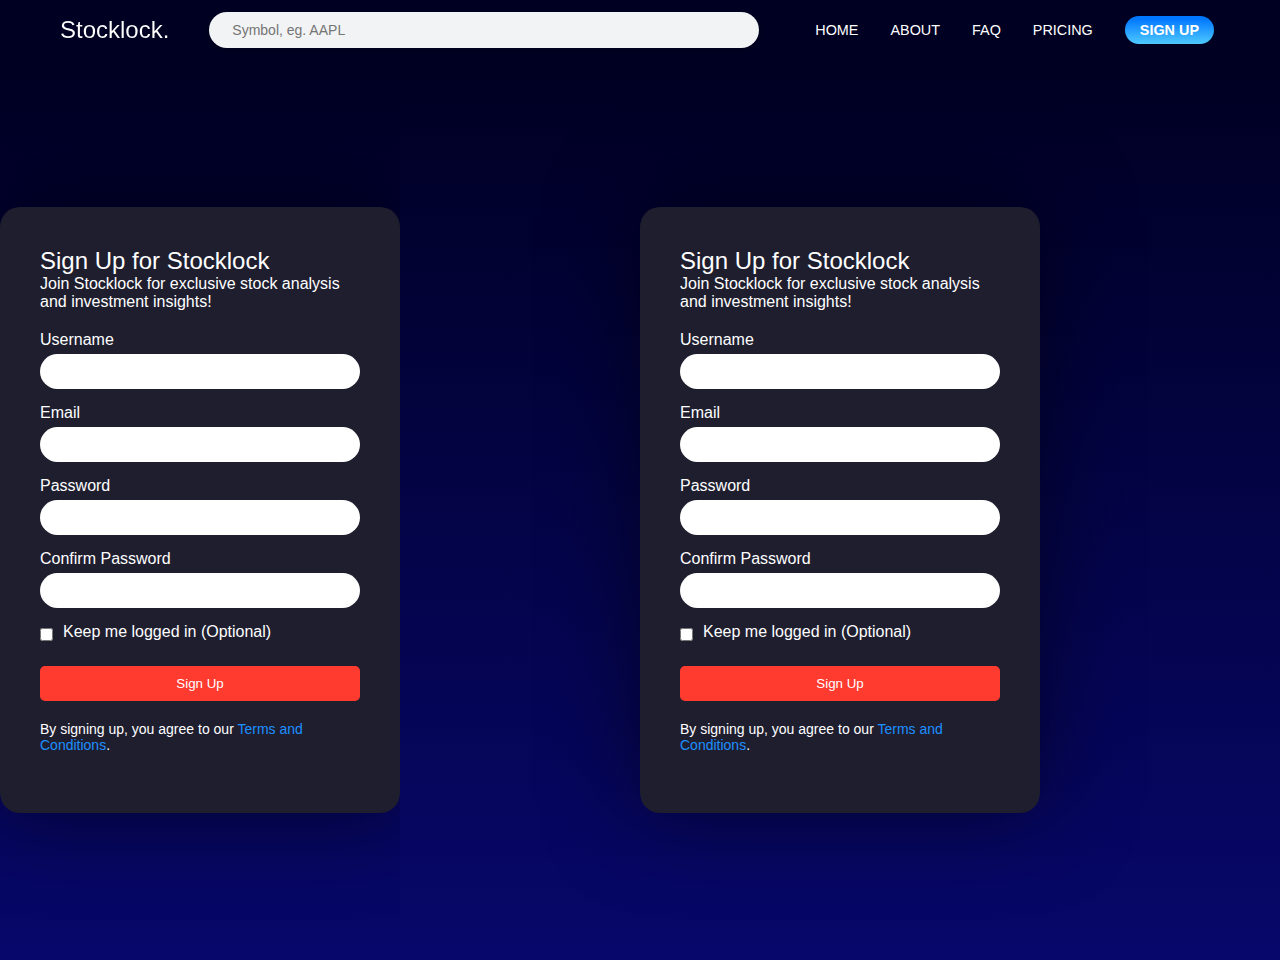
<file: signin.html>
<!DOCTYPE html>
<html lang="en">
<head>
    <meta charset="UTF-8">
    <meta name="viewport" content="width=device-width, initial-scale=1.0">
    <title>Sign Up - Stocklock</title>
    <link rel="stylesheet" href="styles.css">
</head>
<body>
    <nav class="navbar">
        <div class="navbar__container">
            <a href="/" id="navbar__logo"><i class="fa-solid fa-globe logo-icon"></i><span class="logo-text">Stocklock.</span></a>
            <form class="search-bar" action="/search" method="GET">
                <input type="text" name="q" placeholder="Symbol, eg. AAPL">
                <button type="submit"><i class="fa fa-search"></i></button>
            </form>
            <div class="navbar__toggle" id="mobile-menu">
                <span class="bar"></span>
                <span class="bar"></span>
                <span class="bar"></span>
            </div>
            <ul class="navbar__menu">
                <li class="navbar__item">
                    <a href="/" class="navbar__links">HOME</a>
                </li>
                <li class="navbar__item">
                    <a href="/about.html" class="navbar__links">ABOUT</a>
                </li>
                <li class="navbar__item">
                    <a href="faq.html" class="navbar__links">FAQ</a>
                </li>
                <li class="navbar__item">
                    <a href="pricing.html" class="navbar__links">PRICING</a>
                </li>
                <li class="navbar__btn">
                    <a href="signin.html" class="button">SIGN UP</a>
                </li>
            </ul>
        </div>
    </nav>
    <div class="signup-container">
        <div class="signup-box">
            <h2>Sign Up for Stocklock</h2>
            <p>Join Stocklock for exclusive stock analysis and investment insights!</p>
            <form action="/submit-signup" method="POST">
                <label for="username">Username</label>
                <input type="text" id="username" name="username" required>

                <label for="email">Email</label>
                <input type="email" id="email" name="email" required>

                <label for="password">Password</label>
                <input type="password" id="password" name="password" required>
                
                <label for="confirm-password">Confirm Password</label>
                <input type="password" id="confirm-password" name="confirm-password" required>

                <div class="keep-logged-in">
                    <input type="checkbox" id="keep-logged-in" name="keep-logged-in">
                    <label for="keep-logged-in">Keep me logged in (Optional)</label>
                </div>

                <button type="submit">Sign Up</button>
            </form>
            <p class="terms">By signing up, you agree to our <a href="#">Terms and Conditions</a>.</p>
        </div>
        <div class="signup-container">
            <div class="signup-box">
                <h2>Sign Up for Stocklock</h2>
                <p>Join Stocklock for exclusive stock analysis and investment insights!</p>
                <form action="/submit-signup" method="POST">
                    <label for="username">Username</label>
                    <input type="text" id="username" name="username" required>
    
                    <label for="email">Email</label>
                    <input type="email" id="email" name="email" required>
    
                    <label for="password">Password</label>
                    <input type="password" id="password" name="password" required>
                    
                    <label for="confirm-password">Confirm Password</label>
                    <input type="password" id="confirm-password" name="confirm-password" required>
    
                    <div class="keep-logged-in">
                        <input type="checkbox" id="keep-logged-in" name="keep-logged-in">
                        <label for="keep-logged-in">Keep me logged in (Optional)</label>
                    </div>
    
                    <button type="submit">Sign Up</button>
                </form>
                <p class="terms">By signing up, you agree to our <a href="#">Terms and Conditions</a>.</p>
            </div>
    </div>
</body>
</html>
</file>
<file: styles.css>
* {
    box-sizing: border-box;
    margin: 0;
    padding: 0;
    font-family: 'Kumbh Sans', sans-serif;
    font-weight: 500;
}

.navbar {
    background: #000022;
    height: 60px;
    display: flex;
    justify-content: center;
    align-items: center;
    font-size: 0.9rem;
    position: sticky;
    top: 0;
    z-index: 999;
}

.navbar__container {
    display: flex;
    justify-content: space-between;
    align-items: center;
    height: 60px;
    z-index: 1;
    width: 100%;
    max-width: 1300px;
    margin: 0 auto;
    padding: 0 50px;
}

#navbar__logo {
    display: flex;
    align-items: center;
    cursor: pointer;
    text-decoration: none;
    font-size: 1.5rem;
    position: relative;
}

.logo-icon {
    font-size: 2rem;
    background: linear-gradient(to right, #ffffff, #ffffff, #ffffff);
    -webkit-background-clip: text;
    -webkit-text-fill-color: transparent;
    margin-right: 10px; /* Add space between the icon and text */
}

.logo-text {
    font-size: 1.5rem;
    background: linear-gradient(to right, #ffffff, #ffffff, #ffffff);
    -webkit-background-clip: text;
    -webkit-text-fill-color: transparent;
    color: transparent;
}

.search-bar {
    display: flex;
    align-items: center;
    margin-left: auto;
    margin-right: auto;
    max-width: 550px;
    width: 100%;
    background-color: #f1f3f4;
    border-radius: 50px;
    padding: 2px 15px;
    box-shadow: 0 2px 4px rgba(0, 0, 0, 0.2);
}

.search-bar input[type="text"] {
    width: 100%;
    padding: 8px;
    border: none;
    outline: none;
    background-color: #f1f3f4;
    border-radius: 50px;
    font-size: 14px;
}

.search-bar button {
    border: none;
    background: none;
    cursor: pointer;
    color: #5f6368;
    font-size: 16px;
}

.search-bar button:hover {
    color: #000;
}

.navbar__menu {
    display: flex;
    align-items: center;
    list-style: none;
    text-align: center;
}

.navbar__item {
    height: 60px;
}

.navbar__links {
    color: #fff;
    display: flex;
    align-items: center;
    justify-content: center;
    text-decoration: none;
    padding: 0 1rem;
    height: 100%;
}

.navbar__btn {
    display: flex;
    justify-content: center;
    align-items: center;
    padding: 0 1rem;
    width: 100%;
}

.button {
    display: flex;
    justify-content: center;
    align-items: center;
    text-decoration: none;
    padding: 6px 15px;
    height: 100%;
    width: 100%;
    border: none;
    outline: none;
    border-radius: 4px;
    background: linear-gradient(to bottom, #0077ff 10%, rgb(79, 202, 255) 100%);
    color: #fff;
    font-weight: 550;
    border-radius: 100px; /* Increased value for more rounded corners */
}

.button:hover {
    background: linear-gradient(to bottom, #0077ffca 10%, rgba(79, 202, 255, 0.764) 100%);
    transition: all 1s ease;
}

.navbar__links:hover {
    color: #0077ff;
    transition: all 0.3s ease;
}

@media screen and (max-width: 960px) {
    .navbar__container {
        display: flex;
        justify-content: space-between;
        height: 60px;
        z-index: 1;
        width: 100%;
        max-width: 1300px;
        padding: 0;
    }

    .navbar__menu {
        display: grid;
        grid-template-columns: auto;
        margin: 0;
        width: 100%;
        position: absolute;
        top: -1000px;
    }

    .navbar__menu.active {
        top: 100%;
        opacity: 1;
        transition: all 0.5s ease;
        z-index: 99;
        height: 50vh;
        font-size: 1.6rem;
        background: #000022;
    }

    .navbar__toggle .bar {
        width: 25px;
        height: 3px;
        margin: 5px auto;
        transition: all 0.3s ease-in-out;
        background: #fff;
    }

    .navbar__item {
        width: 100%;
    }

    .navbar__links {
        text-align: center;
        padding: 2rem;
        width: 100%;
        display: flex;
    }

    #mobile-menu {
        position: absolute;
        top: 20%;
        right: 5%;
        transform: translate(5%, 20%);
    }

    .navbar__btn {
        padding-bottom: 2rem;
    }

    .button {
        background-color: #000022;
        background-image: linear-gradient(to right, #0077ff 0%, #0077ff 0%, #008cff 18%, #00c939 52%, #99ff00 78%, #f6ff00 100%);
        background-size: 100%;
        margin-bottom: 5rem;
        font-size: 1.2rem;
        -webkit-background-clip: text;
        -webkit-text-fill-color: transparent;
        -moz-background-clip: text;
        -moz-text-fill-color: transparent;
        text-align: center;
        cursor: pointer;
        padding: 10px 20px;
        border: 2px solid #0077ff;
        border-radius: 5px;
        transition: background-color 0.3s ease;
    }

    .navbar__toggle .bar {
        display: block;
        cursor: pointer;
    }

    #mobile-menu.is-active .bar:nth-child(2) {
        opacity: 0;
    }

    #mobile-menu.is-active .bar:nth-child(1) {
        transform: translateY(8px) rotate(45deg);
    }

    #mobile-menu.is-active .bar:nth-child(3) {
        transform: translateY(-8px) rotate(-45deg);
    }
}


/* Hero Section CSS */
.main {
    background-color: #000022;
}

.main__container {
    display: grid;
    grid-template-columns: 1fr 1fr;
    align-items: center;
    justify-self: center;
    margin: 0 auto;
    height: 90vh;
    background-color: #000022;
    z-index: 1;
    width: 100%;
    max-width: 1300px;
    padding: 0 50px;
}

.main__content h1 {
    font-size: 4rem;
    font-weight: 700;
    background: linear-gradient(to right, #0077ff 10%, rgb(79, 202, 255) 90%);
    -webkit-background-clip: text;
    -webkit-text-fill-color: transparent;
    -moz-background-clip: text;
    -moz-text-fill-color: transparent;
}

.main__content h2 {
    font-size: 4rem;
    font-weight: 700;
    background: linear-gradient(to right, #4fcaff 10%, #0077ff 100%);
    -webkit-background-clip: text;
    -webkit-text-fill-color: transparent;
    -moz-background-clip: text;
    -moz-text-fill-color: transparent;
}

.main__content p {
    margin-top: 0.1rem;
    font-size: 2rem;
    font-weight: 200;
    color: #fff
}

.main__btn {
    font-size: 1rem;
    font-weight: 900;
    background: linear-gradient(to bottom, #0077ff 10%, rgb(79, 202, 255) 100%);
    padding: 10px 25px;
    border: none;
    border-radius: 4px;
    color: #fff;
    margin-top: 1rem;
    cursor: pointer;
    position: relative;
    transition: all 0.35s;
    outline: none;
    border-radius: 100px; /* Increased value for more rounded corners */

}

.main__btn a {
    position: relative;
    z-index: 2;
    color: #fff;
    font-weight: 600;
    text-decoration: none;
    
}

.main__btn:after {
    position: absolute;
    content: '';
    top: 0;
    left: 0;
    width: 0;
    height: 100%;
    background: #4837ff;
    transition: all 0.35s;
    border-radius: 30px; /* Increased value for more rounded corners */
}

#main__img {
    height: 80%;
    width: 99%;
}

.main__btn:hover {
    background: linear-gradient(to bottom, #0077ffca 10%, rgba(79, 202, 255, 0.764) 100%);
    transition: all 1s ease;
}

/* mobile responsivness */
@media screen and (max-width: 768px) {
    .main__container {
        display: grid;
        grid-template-columns: auto;
        align-items: center;
        justify-self: center;
        width: 100%;
        margin: 0 auto;
        height: 90vh;
    }

    .main__content {
        text-align: center;
        margin-bottom: 4rem;
    }

    .main__content h1 {
        font-size: 2.5rem;
        margin-top: 2rem;
    }

    .main__content h2 {
        font-size: 3rem;
    }

    .main__content p {
        font-size: 1rem;
        margin-top: 1.5rem;
    }

}

@media screen and (max-width: 400px) {
    .main__content h1 {
        font-size: 2rem;
        margin-top: 3rem;
    }

    .main__content h2 {
        font-size: 2rem;
    }

    .main__content p {
        font-size: 1.5rem;
        margin-top: 2rem;
    }

    .main__btn {
        padding: 12px 36px;
        margin: 2.5rem 0;
    }
}

/* General Reset */
body {
    margin: 0; /* Remove default margin */
}

/* Services Section */
.services {
    background: #000022;
    display: flex;
    flex-direction: column;
    align-items: center;
    padding: 2rem 0; /* Adjusted padding */
}

.services h1 {
    background-color: #000022;
    background-image: linear-gradient(to right, #ff0000 0%, #0077ff 0%, #008cff 18%, #00c939 52%, #99ff00 78%, #f6ff00 100%);
    background-size: 100%;
    margin-bottom: 0.5rem;
    font-size: 2.5rem;
    font-weight: 800;
    -webkit-background-clip: text;
    -webkit-text-fill-color: transparent;
    -moz-background-clip: text;
    -moz-text-fill-color: transparent;
    text-align: center;
}

.services__container {
    display: flex;
    justify-content: center;
    flex-wrap: wrap;
    gap: 1rem; /* Add some spacing between items */
    width: 100%;
    max-width: 1200px; /* Max width for the container */
    padding: 0 2rem; /* Add padding to the sides */
}

.services h2 {
    background-color: #000022;
    background-image: linear-gradient(to right, #fff 0%, #fff 0%);
    background-size: 100%;
    margin-bottom: 0.5rem;
    font-size: 2rem;
    font-weight: 550;
    -webkit-background-clip: text;
    -webkit-text-fill-color: transparent;
    -moz-background-clip: text;
    -moz-text-fill-color: transparent;
    text-align: center;
}

.services p {
    background-color: #000022;
    background-image: linear-gradient(to right, #fff 0%, #fff 0%);
    background-size: 100%;
    margin-bottom: 1rem;
    font-size: 1.7rem;
    font-weight: 300;
    -webkit-background-clip: text;
    -webkit-text-fill-color: transparent;
    -moz-background-clip: text;
    -moz-text-fill-color: transparent;
    text-align: center;
    max-width: 800px; /* Ensure the paragraph does not stretch too wide */
}

.services__btn-container {
    display: flex;
    justify-content: center;
    width: 100%;
    margin-top: 2rem; /* Adjusted margin */
}

.services__btn {
    background-color: #000022;
    background-image: linear-gradient(to right, #0077ff 10%, #0077ff 0%, #008cff 10%, #00c939 52%, #99ff00 78%, #f6ff00 100%);
    background-size: 100%;
    font-size: 1.2rem;
    -webkit-background-clip: text;
    -webkit-text-fill-color: transparent;
    -moz-background-clip: text;
    -moz-text-fill-color: transparent;
    text-align: center;
    cursor: pointer;
    padding: 10px 20px;
    border: 3px solid #0088ff;
    border-radius: 30px;
    transition: background-color 0.3s ease;
}

.services__btn:hover {
    background-color: #0077ff;
    -webkit-text-fill-color: #ffffff;
    -moz-text-fill-color: #000000;
}

/* Footer */
.footer__container {
    background-color: #000022;
    padding: 3.5rem 0; /* Reduced padding */
    display: flex;
    flex-direction: column;
    justify-content: center;
    align-items: center;
}

.footer__links {
    width: 100%;
    max-width: 1000px;
    display: flex;
    justify-content: center;
}

.footer__link--wrapper {
    display: flex;
}

.footer__link--items {
    display: flex;
    flex-direction: column;
    align-items: flex-start;
    margin: 25px;
    text-align: left;
    width: 160px;
    box-sizing: border-box;
}

.footer__link--items h2 {
    margin-bottom: 9px;
}

.footer__link--items > h2 {
    color: #FFF;
    font-weight: 700;
}

.footer__link--items a {
    color: #ffffff;
    font-weight: 300;
    text-decoration: none;
    margin-bottom: 0.5rem;
}

.footer__link--items a:hover {
    color: #0077ff;
    transition: 0.3s ease-out;
}

/* Social */
.social__icon--link {
    color: #ffffff;
    font-size: 24px;
}

.social__media {
    width: 100%;
    margin-top: 0.2rem; /* Added margin to create space between the sections */
    background-color: #000022;
    display: flex;
    flex-direction: column;
    align-items: center;
    padding-bottom: 1rem; /* Added padding to remove the white gap */
}

.social__media--wrap {
    display: flex;
    justify-content: space-between;
    align-items: center;
    width: 90%;
    max-width: 1000px;
    margin: 20px auto 0 auto; /* Reduced margin */
}

.social__icons {
    display: flex;
    justify-content: space-between;
    align-items: center;
    width: 240px;
}

.social__logo {
    -webkit-background-clip: text;
    -webkit-text-fill-color: transparent;
    background-image: linear-gradient(to right, #ff0000 0%, #0077ff 0%, #008cff 18%, #00c939 52%, #99ff00 78%, #f6ff00 100%);
    text-wrap: 10;
    justify-self: flex-start;
    margin-left: 20px;
    cursor: pointer;
    text-decoration: none;
    font-size: 2rem;
    display: flex;
    align-items: center;
    margin-bottom: 6px;
}

.website__rights {
    color: #ffffff;
}

@media screen and (max-width: 820px) {
    .footer__links {
        padding-top: 2rem;
    }

    .website__rights {
        margin-bottom: 2rem;
    }

    .footer__link--wrapper {
        flex-direction: column;
    }

    .social__media--wrap {
        flex-direction: column;
    }
}

@media screen and (max-width: 480px) {
    .footer__link--items {
        margin: 0;
        padding: 10px;
        width: 100%;
    }
}

/* Sign Up Page CSS */
.signup-container {
    display: flex;
    justify-content: center;
    align-items: center;
    width: 100%;
    height: 100vh;
    background: linear-gradient(to bottom, #000022 0%, #07076b 100%);
}

.signup-box {
    background-color: #1E1E2F;
    padding: 40px;
    border-radius: 20px;
    box-shadow: 0 0 90px rgba(0, 0, 0, 0.5);
    color: white;
    width: 100%;
    max-width: 400px;
}

.signup-box h2 {
    margin-top: 0;
}

.signup-box p {
    margin-bottom: 20px;
}

.signup-box form {
    display: flex;
    flex-direction: column;
}

.signup-box label {
    margin-bottom: 5px;
}

.signup-box input[type="text"],
.signup-box input[type="email"],
.signup-box input[type="password"] {
    margin-bottom: 15px;
    padding: 10px;
    border: none;
    border-radius: 30px;
}

.signup-box .keep-logged-in {
    display: flex;
    align-items: center;
    margin-bottom: 20px;
}

.signup-box .keep-logged-in input {
    margin-right: 10px;
}

.signup-box button {
    background-color: #FF3B30;
    color: white;
    padding: 10px;
    border: none;
    border-radius: 5px;
    cursor: pointer;
}

.signup-box button:hover {
    background-color: #FF6659;
}

.signup-box .terms {
    margin-top: 20px;
    font-size: 14px;
}

.signup-box .terms a {
    color: #1E90FF;
    text-decoration: none;
}

.signup-box .terms a:hover {
    text-decoration: underline;
}

/* Search Suggestions */
.search-container {
    position: relative;
}

.suggestions {
    position: absolute;
    top: 100%;
    left: 0;
    right: 0;
    background: white;
    border: 1px solid #ccc;
    border-radius: 4px;
    max-height: 300px;
    overflow-y: auto;
    z-index: 1000;
}

.suggestion-item {
    padding: 10px;
    cursor: pointer;
}

.suggestion-item:hover {
    background-color: #f0f0f0;
}

.hidden {
    display: none;
}
</file>
